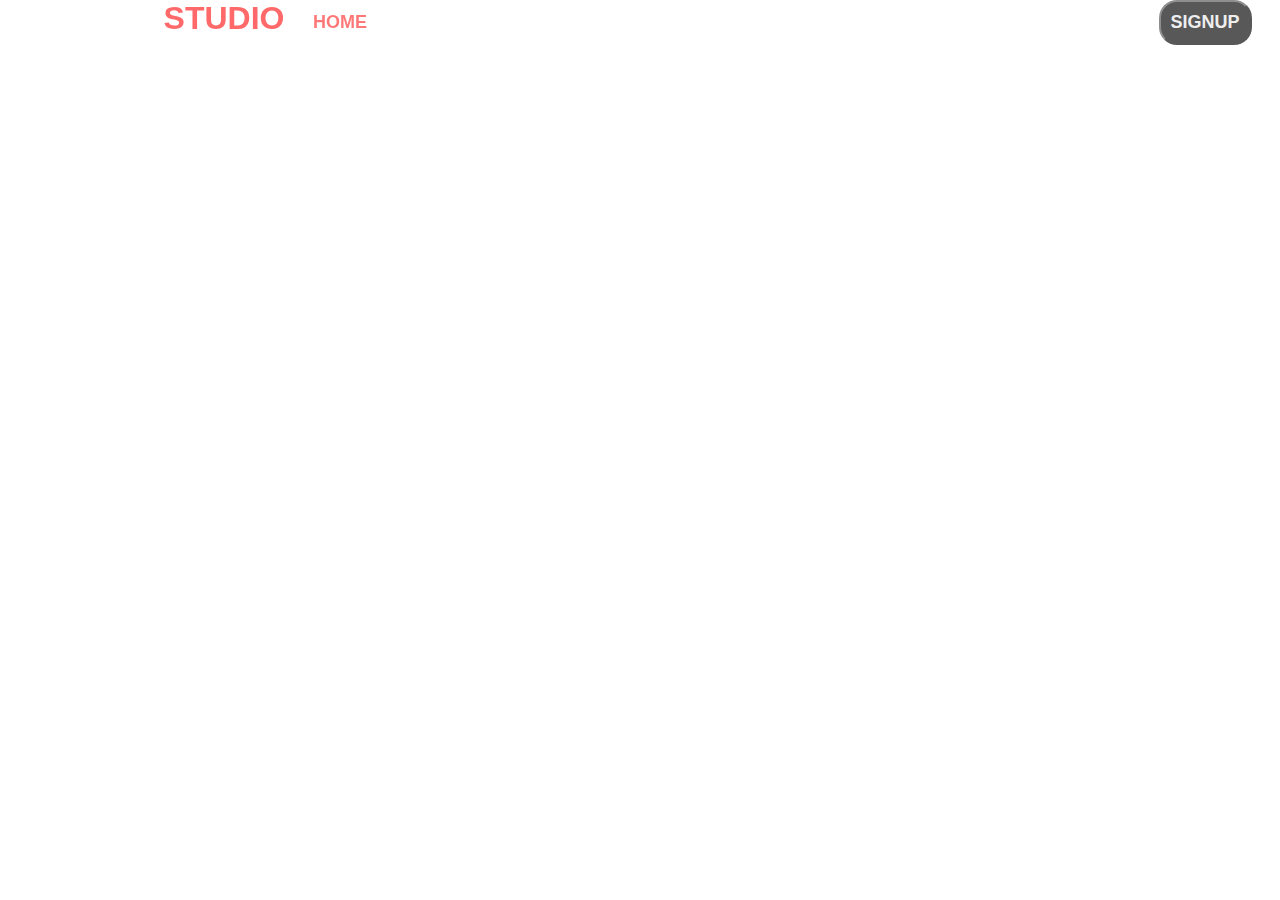
<file: practise 1/index.html>
<!DOCTYPE html>
<html lang="en">
<head>
    <meta charset="UTF-8">
    <meta name="viewport" content="width=device-width, initial-scale=1.0">
    <title>Document</title>
    <link rel="stylesheet" href="style.css">
</head>

<body>
    
<div class="ggg">
<h1>TRAINING  <span class="qqq">STUDIO</span></h1>

<ul>
    <li>  <a style="color: red;" href="#">HOME</a> </li>
    <li> <a class="ddd" target="_blank" href="https://www.biek.edu.pk/results.asp">ABOUT</a> </li>
    <li> <a target="_blank" href="https://www.pexels.com/search/gym/">CLASSES</a></li>
    <li> <a target="_blank" href="https://pixabay.com/images/search/gym/">SCHEDULE</a></li>
    <li> <a target="_blank" href="https://unsplash.com/s/photos/the-gym">CONTACT</a></li>
</ul>

<button> <a href="">SIGNUP</a></button>
</div>
</body>
</html>
</file>
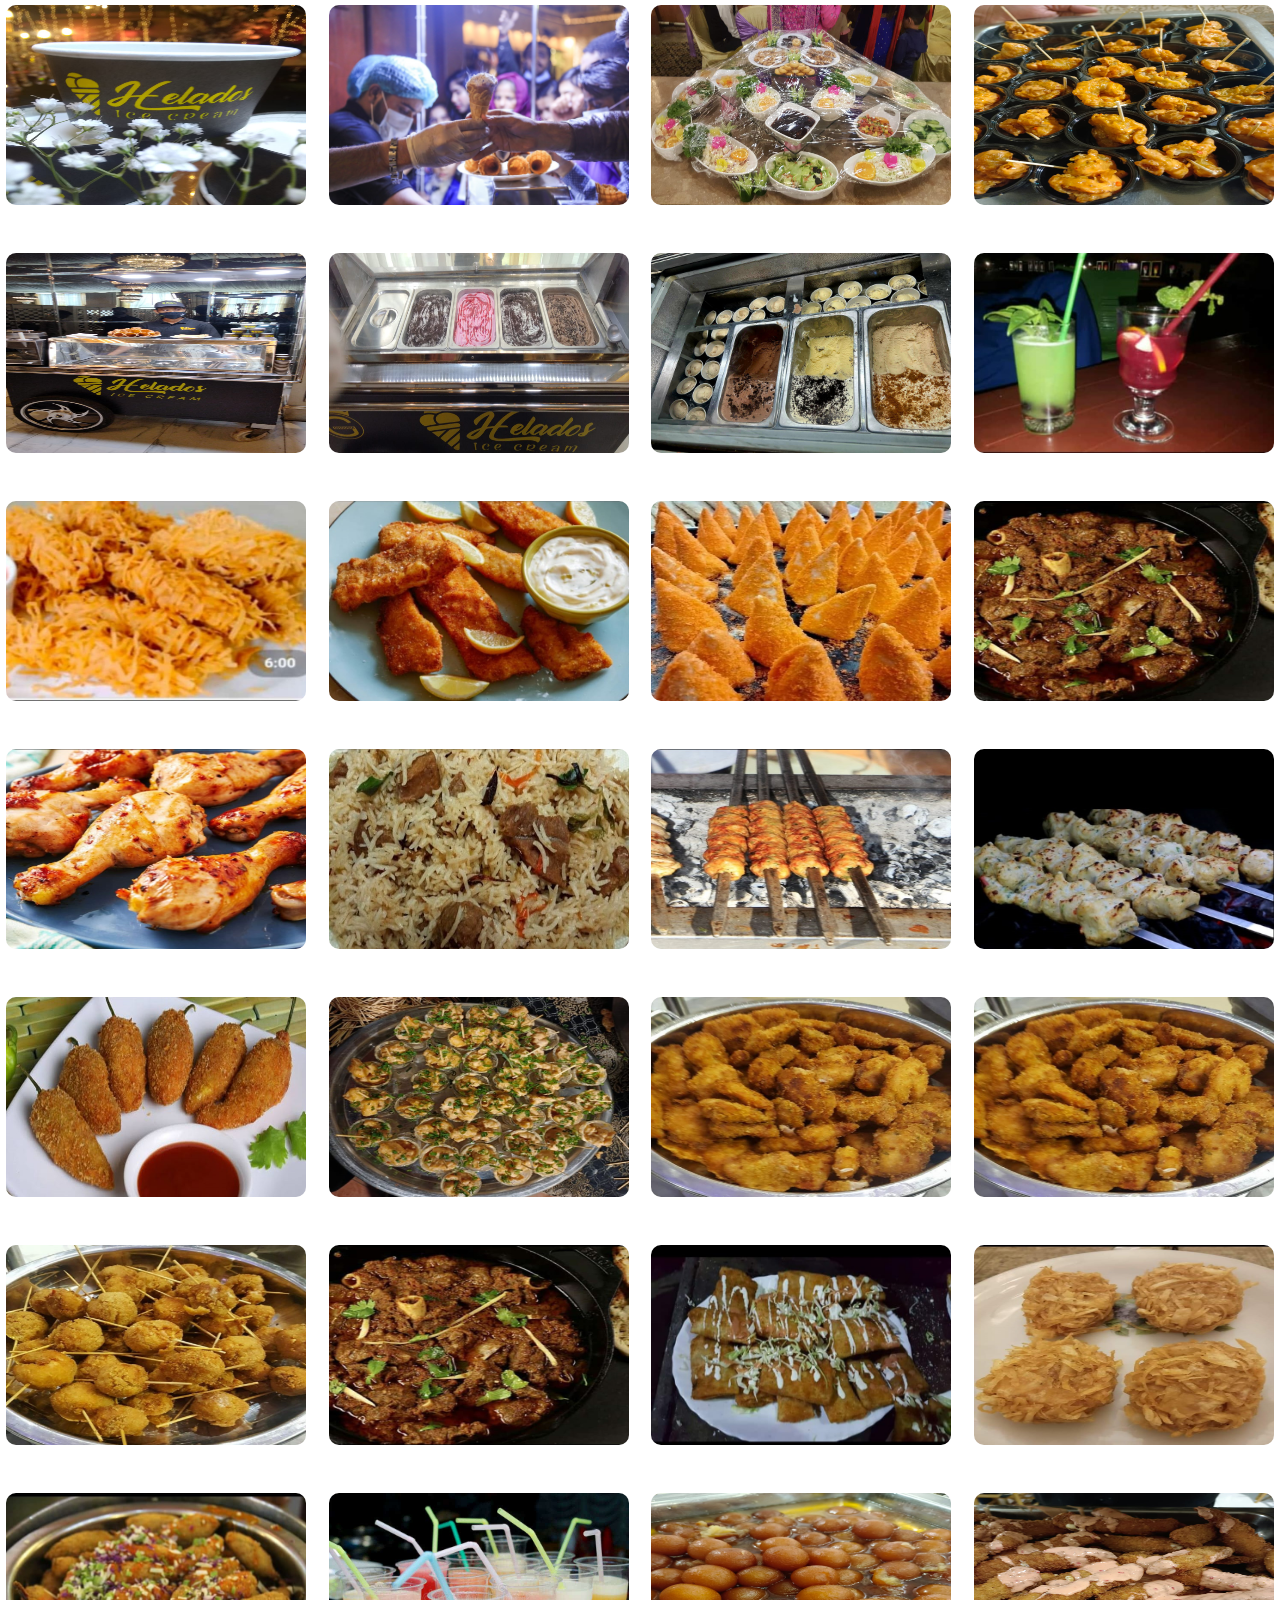
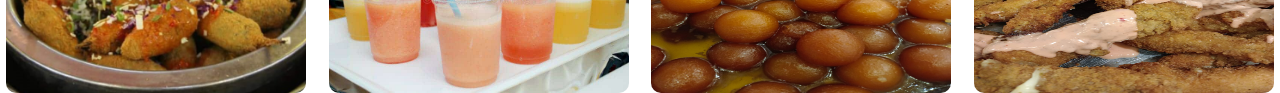
<file: practise 8/index.html>
<!DOCTYPE html>
<html lang="en">

<head>
  <meta charset="UTF-8">
  <meta name="viewport" content="width=device-width, initial-scale=1.0">
  <title>cards</title>
  <link rel="stylesheet" href="style.css">
  <link rel="stylesheet" href="https://cdn.jsdelivr.net/npm/bootstrap@5.3.3/dist/css/bootstrap.min.css
    ">
</head>

<body>
  <div class="maindiv">

    <div>
      <img class="img imge " src="./pictures 2/IMG-20250306-WA0025.jpg" alt="">
    </div>
    <br><br>
    <div>
      <img class="img" src="./pictures 2/IMG-20250306-WA0026.jpg" alt="">
    </div>
    <br><br>
    <div>
      <img class="img " id="image1" src="./pictures 2/IMG-20250306-WA0027.jpg" alt="">
    </div>
    <br><br>
    <div>
      <img class="img imge" src="./pictures 2/IMG-20250306-WA0028.jpg" alt="">
    </div>
  </div>

  <br><br>
  <div class="maindiv2">

    <div>
      <img class="img imge" src="./pictures 2/IMG-20250306-WA0029.jpg" alt="">
    </div>
    <br><br>
    <div>
      <img class="img imge" src="./pictures 2/IMG-20250306-WA0030.jpg" alt="">
    </div>
    <br><br>
    <div>
      <img class="img imge" src="./pictures 2/IMG-20250306-WA0031.jpg" alt="">
    </div>
    <br><br>
    <div>
      <img class="img imge" src="./pictures 2/IMG-20250306-WA0032.jpg" alt="">
    </div>
  </div>
  <br><br>
  <div class="maindiv3">
    <div>
      <img class="img imge" src="./pictures 2/IMG-20250306-WA0033.jpg" alt="">
    </div>
    <br><br>
    <div>
      <img class="img imge" src="./pictures 2/IMG-20250306-WA0034.jpg" alt="">
    </div>
    <br><br>
    <div>
      <img class="img imge" src="./pictures 2/IMG-20250306-WA0035.jpg" alt="">
    </div>
    <br><br>
    <div>
      <img class="img imge" src="./pictures 2/IMG-20250306-WA0036.jpg" alt="">
    </div>
  </div>
  <br><br>
  <!-- maindiv4 -->
  <div class="maindiv4">
    <div>
      <img class="img imge" src="./pictures 2/IMG-20250306-WA0037.jpg" alt="">
    </div>
    <br><br>
    <div>
      <img class="img imge" src="./pictures 2/IMG-20250306-WA0038.jpg" alt="">
    </div>
    <br><br>
    <div>
      <img class="img imge" src="./pictures 2/IMG-20250306-WA0039.jpg" alt="">
    </div>
    <br><br>
    <div><img class="img imge" src="./pictures 2/IMG-20250306-WA0040.jpg" alt=""></div>
  </div>
  <!-- maindiv5 -->
  <br><br>

  <div class="maindiv5">
    <div><img class="img imge" src="./pictures 2/IMG-20250306-WA0041.jpg" alt=""></div>
    <br><br>
    <div><img class="img imge" src="./pictures 2/IMG-20250306-WA0042.jpg" alt=""></div>
    <br><br>
    <div><img class="img imge" src="./pictures 2/IMG-20250306-WA0043.jpg" alt=""></div>
    <br><br>
    <div><img class="img imge" src="./pictures 2/IMG-20250306-WA0043.jpg" alt=""></div>
  </div>
  <br><br>

  <!-- maindiv6 -->
  <div class="maindiv6">
    <div>
      <img class="img imge" src="./pictures 2/IMG-20250306-WA0044.jpg" alt="">
    </div>
    <br><br>
    <div><img class="img imge" src="./pictures 2/IMG-20250306-WA0045.jpg" alt=""></div>
    <br><br>
    <div><img class="img imge" src="./pictures 2/IMG-20250306-WA0046.jpg" alt=""></div>
    <br><br>
    <div><img class="img imge" src="./pictures 2/IMG-20250306-WA0047.jpg" alt=""></div>
  </div>

  <br><br>

  <!-- maindiv7 -->

  <div class="maindiv7">
    <div><img class="img imge" src="./pictures 2/IMG-20250306-WA0048.jpg" alt=""></div>
    <br><br>
    <div>
      <img class="img imge" src="./pictures 2/IMG-20250307-WA0001.jpg" alt="">
    </div>
    <br><br>
    <div><img class="img imge" src="./pictures 2/IMG-20250307-WA0002.jpg" alt=""></div>
    <br><br>
    <div><img class="img imge" src="./pictures 2/IMG-20250307-WA0003.jpg" alt=""></div>
  </div>

































  <script src="https://cdn.jsdelivr.net/npm/bootstrap@5.3.3/dist/js/bootstrap.bundle.min.js
    "></script>
</body>

</html>
</file>
<file: practise 1/style.css>
*{
    background-image: url(https://static.vecteezy.com/system/resources/thumbnails/023/010/709/small_2x/ai-generative-strong-athletic-men-pumping-up-muscles-workout-bodybuilding-concept-muscular-bodybuilder-men-doing-exercises-in-gym-naked-photo.jpg);
    background-repeat: no-repeat;
    background-size: cover;
    opacity: 0.90;
    padding: 0px;
    margin: 0px;
}
body{
   
    font-family: 'Gill Sans', 'Gill Sans MT', Calibri, 'Trebuchet MS', sans-serif;
    color: white;
    
   
   

 }
ul{
    display: flex;
    list-style: none;
    gap: 100px;
    margin: auto;

 

}
.ggg{
    /* margin-top: 10px; */
    display: flex;

    /* margin: auto; */
    
}



button{
    margin: auto;
    padding: 10px;
    border-radius: 18px;
    background-color: black;
    color: wheat;
    /* width: 20px; */
}
.qqq{
    color: rgb(255, 0, 0);
}


a{
    color: white;
    font-weight: bolder;
    font-size: large;
    text-decoration: none;
}
.ddd:focus{
    color: black;

}

.ddd:active{
    color: peachpuff;

}
</file>
<file: practise 8/style.css>
/* first div */

.maindiv {
    display: flex;
    justify-content: space-around;
    padding-top: 5px

}

.img {
    width: 300px;
    border-radius:10px ;
}

.imge {
    height: 200px;
}

#image1 {
    height: 200px;
}
/* maindiv2 */

.maindiv2{
    display: flex;
    justify-content: space-around

}



/* maindiv3 */
.maindiv3{
    display: flex;
    justify-content: space-around
    
}
/* maindiv4 */

.maindiv4{
    display: flex;
    justify-content: space-around;
    
     
}

/* maindiv5 */
.maindiv5{
    display: flex;
    justify-content: space-around;
    
}
/* maindiv6 */

.maindiv6{
    display: flex;
    justify-content: space-around
}
/* maindiv7 */
.maindiv7{
    display: flex;
    justify-content: space-around;
    
}
</file>
